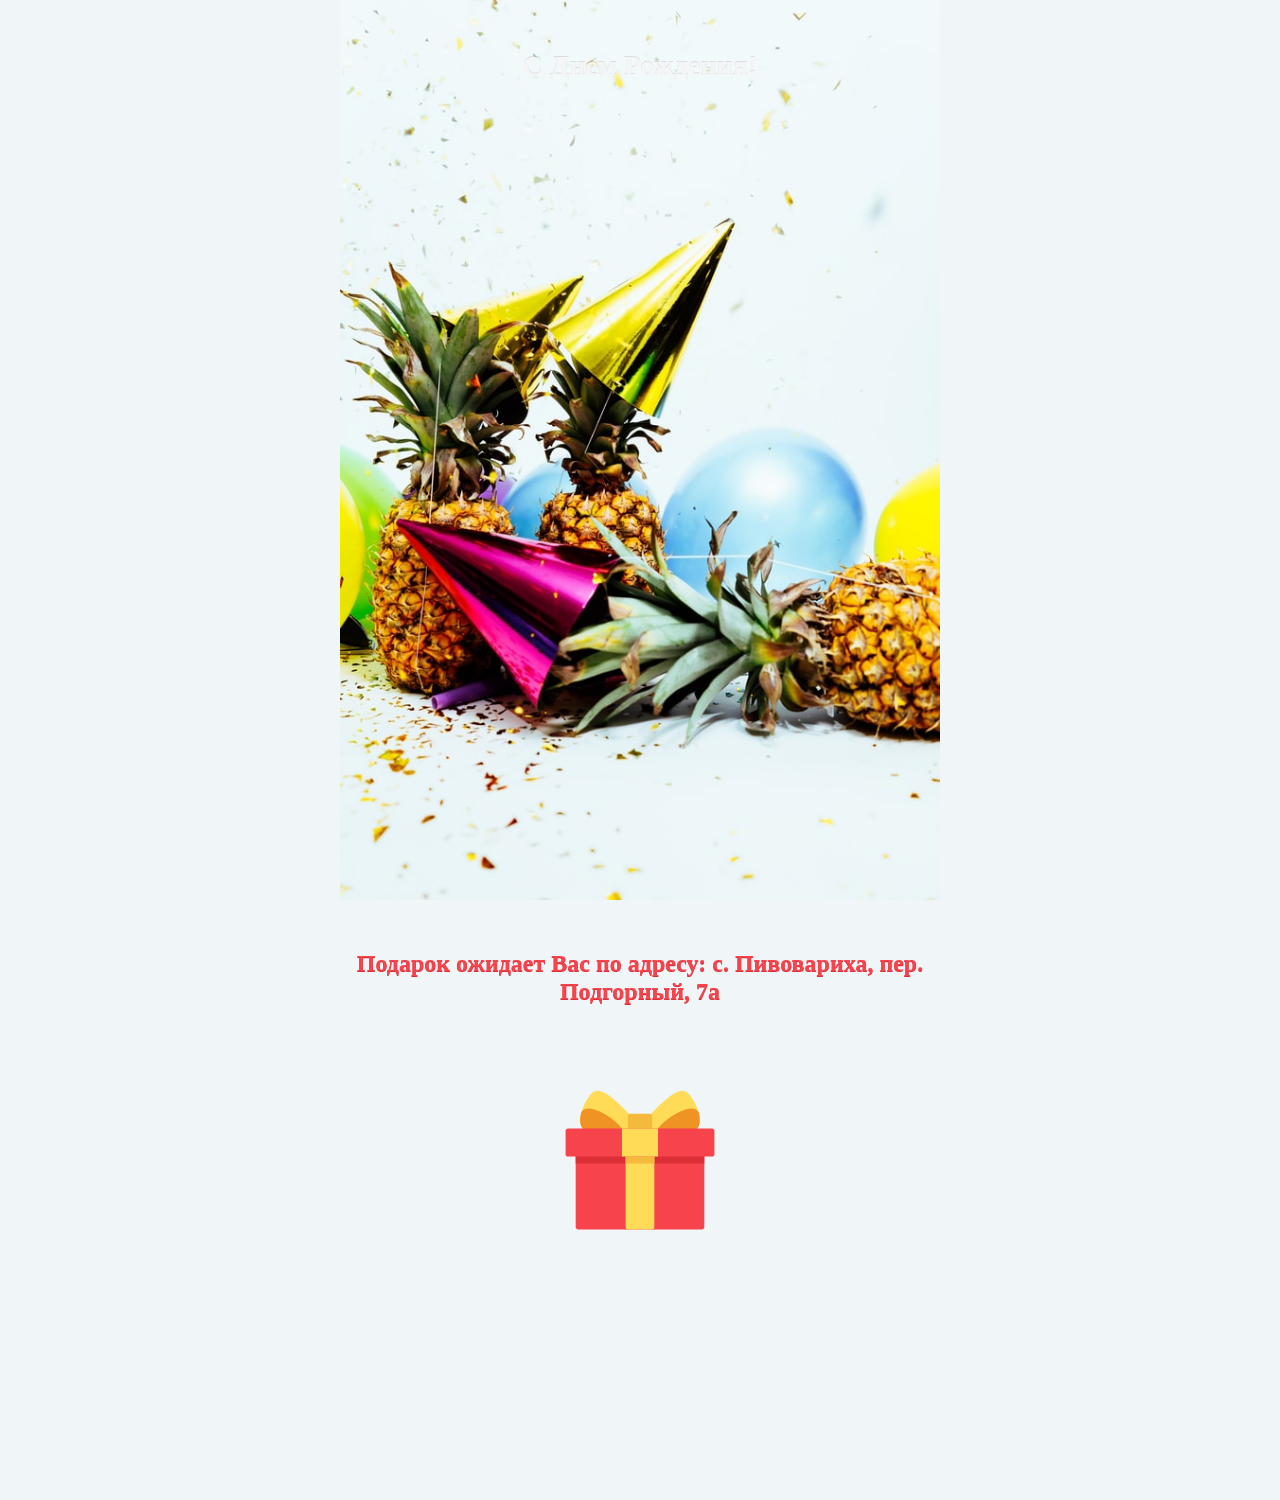
<file: index.html>
<!DOCTYPE html>
<html>
	<head>
		<meta charset="UTF-8">
		<meta name="viewport" content="width=device-width, initial-scale=1"/>
		<title>С Днем Рождения!</title>
		<link rel="shortcut icon" href="gift.ico" />

		<link rel="stylesheet" href="new.css">

		<link rel="stylesheet" href="normalize.css">
		
	</head>
	<body>
		<div class="main">
			<div class="section first">
				<div class="main-text">
					C Днем Рождения!
				</div>
			</div>
			<div class="section second">
				<div id="start-text" class="text">Ваш подарок загружается</div>
				<div id="deadline-message" class="text hidden">
					Подарок ожидает Вас по адресу: с. Пивовариха, пер. Подгорный, 7а
				</div>
				<div class="gift" data-n="0" onclick="this.dataset.n = (this.dataset.n + 1) % 3;"></div>
			
				<h1 class="countdown-title">Осталось:</h1>
				<div id="countdown" class="countdown">
					<div class="countdown-number">
						<span class="days countdown-time"></span>
						<span class="countdown-text fix">Дней</span>
					</div>
					<div class="countdown-number">
						<span class="hours countdown-time"></span>
						<span class="countdown-text fix">Часов</span>
					</div>
					<div class="countdown-number">
						<span class="minutes countdown-time"></span>
						<span class="countdown-text fix">Минут</span>
					</div>
					<div class="countdown-number">
						<span class="seconds countdown-time"></span>
						<span class="countdown-text fix">Секунд</span>
					</div>
				</div>


			</div>
		</div>
	</body>
	<script>
		function getTimeRemaining(endtime) {
			var t = Date.parse(endtime) - Date.parse(new Date());
			var seconds = Math.floor((t / 1000) % 60);
			var minutes = Math.floor((t / 1000 / 60) % 60);
			var hours = Math.floor((t / (1000 * 60 * 60)) % 24);
			var days = Math.floor(t / (1000 * 60 * 60 * 24));
			return {
				'total': t,
				'days': days,
				'hours': hours,
				'minutes': minutes,
				'seconds': seconds
			};
		}

		function initializeClock(id, endtime) {
			var clock = document.getElementById(id);
			var daysSpan = clock.querySelector('.days');
			var hoursSpan = clock.querySelector('.hours');
			var minutesSpan = clock.querySelector('.minutes');
			var secondsSpan = clock.querySelector('.seconds');

			function updateClock() {
				var t = getTimeRemaining(endtime);

				daysSpan.innerHTML = t.days;
				hoursSpan.innerHTML = ('0' + t.hours).slice(-2);
				minutesSpan.innerHTML = ('0' + t.minutes).slice(-2);
				secondsSpan.innerHTML = ('0' + t.seconds).slice(-2);

				if (t.total <= 0) {
					document.getElementById("start-text").className = "hidden";
					document.getElementById("countdown").className = "hidden";
					document.querySelector(".countdown-title").className = "hidden";
					document.getElementById("deadline-message").className = "visible";
					clearInterval(timeinterval);
					return true;
				}
			}

			updateClock();
			var timeinterval = setInterval(updateClock, 1000);
		}

		// var deadline="January 01 2021 00:00:00 GMT+0300"; //for Ukraine
		var deadline = new Date(2020, 3, 15, 18, 0, 0, 0) // for endless timer
		initializeClock('countdown', deadline)
	</script>
</html>
</file>
<file: new.css>
body{margin:0;height:100vh}.main{-webkit-box-flex:1;-moz-box-flex:1;-o-box-flex:1;box-flex:1;-webkit-flex:1;-ms-flex:1;flex:1;display:-webkit-box;display:-moz-box;display:-webkit-flex;display:-ms-flexbox;display:box;display:flex;-webkit-box-orient:vertical;-moz-box-orient:vertical;-o-box-orient:vertical;-webkit-flex-direction:column;-ms-flex-direction:column;flex-direction:column;background:#f0f5f8;min-width:320px}.section{height:100vh;min-height:600px;min-width:320px;width:100vw;max-width:600px;-webkit-box-sizing:border-box;-moz-box-sizing:border-box;box-sizing:border-box;display:-webkit-box;display:-moz-box;display:-webkit-flex;display:-ms-flexbox;display:box;display:flex;-webkit-box-orient:vertical;-moz-box-orient:vertical;-o-box-orient:vertical;-webkit-flex-direction:column;-ms-flex-direction:column;flex-direction:column;margin:auto;padding-top:50px}.section.first{text-align:center;background:url("first-2.jpeg");-webkit-background-size:cover;-moz-background-size:cover;background-size:cover;background-repeat:no-repeat;background-position:center}.section.second{height:auto}.section.second .text,.section.second #deadline-message{padding:0 10px;text-align:center;font-size:24px;margin:0 auto;font-weight:bold;color:#f7434c;text-shadow:0 1px #db2e37}.gift{margin:50px auto;height:200px;width:200px;-webkit-transition:background 2s;-moz-transition:background 2s;-o-transition:background 2s;-ms-transition:background 2s;transition:background 2s}.gift[data-n='0']{background:url("gift-1.svg");-webkit-background-size:contain;-moz-background-size:contain;background-size:contain;background-repeat:no-repeat;background-position:center}.gift[data-n='1']{background:url("gift-2.svg");-webkit-background-size:contain;-moz-background-size:contain;background-size:contain;background-repeat:no-repeat;background-position:center}.gift[data-n='2']{background:url("p-1.png");-webkit-background-size:contain;-moz-background-size:contain;background-size:contain;background-repeat:no-repeat;background-position:center}.main-text{color:#f5f5f5;text-shadow:0 -1px rgba(0,0,0,0.1);font-size:28px;font-weight:600;text-decoration:none;-webkit-animation:pulsate 1.2s linear infinite;-moz-animation:pulsate 1.2s linear infinite;-o-animation:pulsate 1.2s linear infinite;-ms-animation:pulsate 1.2s linear infinite;animation:pulsate 1.2s linear infinite}.countdown-title{color:#f7434c;font-weight:100;font-size:24px;text-align:center;font-weight:bold}.countdown{font-family:sans-serif;color:#8e373c;display:inline-block;font-weight:100;text-align:center;font-size:30px;font-weight:bold}.countdown-number{padding:10px;border-radius:3px;background:#f7434c;display:inline-block;margin-top:10px}.countdown-time{padding:15px;border-radius:3px;background:#ffdb57;display:inline-block}.countdown-text{display:block;padding-top:5px;font-size:16px}.countdown-text.fix{color:#fff}.visible{display:block}.hidden{display:none}@-moz-keyframes pulsate{50%{color:#f7e402;text-shadow:0 -1px rgba(0,0,0,0.3),0 0 5px #ff5722,0 0 8px #ff5722}}@-webkit-keyframes pulsate{50%{color:#f7e402;text-shadow:0 -1px rgba(0,0,0,0.3),0 0 5px #ff5722,0 0 8px #ff5722}}@-o-keyframes pulsate{50%{color:#f7e402;text-shadow:0 -1px rgba(0,0,0,0.3),0 0 5px #ff5722,0 0 8px #ff5722}}@keyframes pulsate{50%{color:#f7e402;text-shadow:0 -1px rgba(0,0,0,0.3),0 0 5px #ff5722,0 0 8px #ff5722}}
</file>
